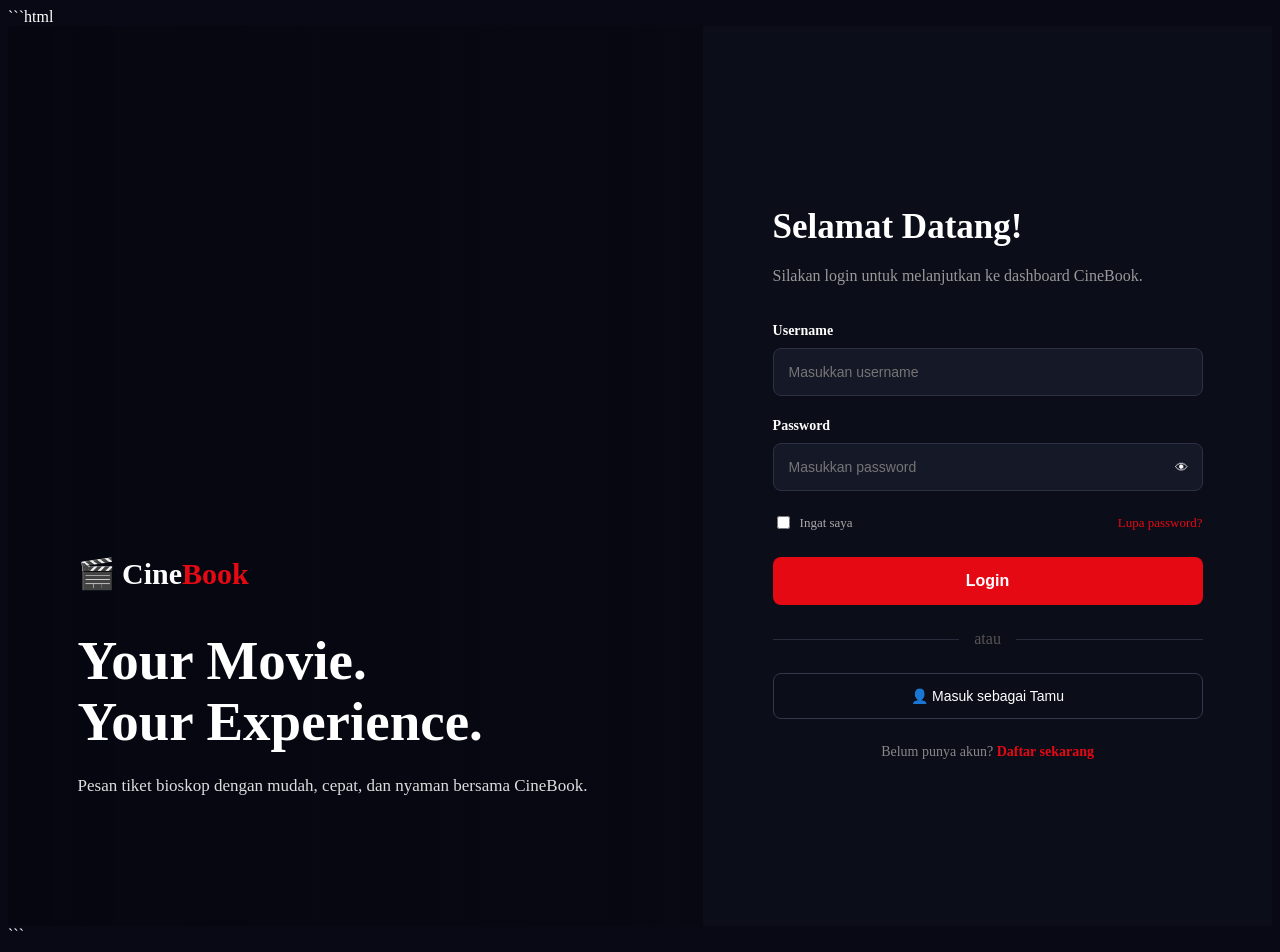
<file: login.html>
```html
<!DOCTYPE html>
<html lang="id">
<head>
    <meta charset="UTF-8">
    <meta name="viewport" content="width=device-width, initial-scale=1.0">

    <title>Login - CineBook</title>

    <link rel="stylesheet" href="login.css">
</head>

<body>

    <div class="login-container">

        <!-- BAGIAN GAMBAR -->
        <div class="login-image">

            <div class="overlay">

                <div class="logo">
                    🎬 Cine<span>Book</span>
                </div>

                <h1>
                    Your Movie.<br>
                    Your Experience.
                </h1>

                <p>
                    Pesan tiket bioskop dengan mudah,
                    cepat, dan nyaman bersama CineBook.
                </p>

            </div>

        </div>


        <!-- FORM LOGIN -->
        <div class="login-form">

            <div class="form-content">

                <div class="mobile-logo">
                    🎬 Cine<span>Book</span>
                </div>

                <h2>Selamat Datang!</h2>

                <p class="description">
                    Silakan login untuk melanjutkan
                    ke dashboard CineBook.
                </p>


                <form id="loginForm">

                    <div class="input-group">

                        <label for="username">
                            Username
                        </label>

                        <input
                            type="text"
                            id="username"
                            placeholder="Masukkan username"
                            required
                        >

                    </div>


                    <div class="input-group">

                        <label for="password">
                            Password
                        </label>

                        <div class="password-box">

                            <input
                                type="password"
                                id="password"
                                placeholder="Masukkan password"
                                required
                            >

                            <button
                                type="button"
                                onclick="togglePassword()"
                                id="showPassword"
                            >
                                👁
                            </button>

                        </div>

                    </div>


                    <div class="login-options">

                        <label>
                            <input
                                type="checkbox"
                                id="remember"
                            >

                            Ingat saya
                        </label>

                        <a href="#">
                            Lupa password?
                        </a>

                    </div>


                    <button
                        type="submit"
                        class="login-button"
                    >
                        Login
                    </button>

                </form>


                <div class="divider">
                    <span>atau</span>
                </div>


                <button
                    class="guest-button"
                    onclick="loginGuest()"
                >
                    👤 Masuk sebagai Tamu
                </button>


                <p class="register-text">
                    Belum punya akun?
                    <a href="#">Daftar sekarang</a>
                </p>

            </div>

        </div>

    </div>


    <script>

        // ==============================
        // LOGIN
        // ==============================

        document
            .getElementById("loginForm")
            .addEventListener("submit", function(event) {

                event.preventDefault();

                const username =
                    document.getElementById("username").value;

                const password =
                    document.getElementById("password").value;


                /*
                LOGIN DEMO

                Username : admin
                Password : 12345
                */

                if (
                    username === "admin" &&
                    password === "12345"
                ) {

                    localStorage.setItem(
                        "cinebookLogin",
                        "true"
                    );

                    localStorage.setItem(
                        "cinebookUser",
                        username
                    );

                    window.location.href =
                        "index.html";

                }

                else {

                    alert(
                        "❌ Username atau password salah!\n\n" +
                        "Demo Login:\n" +
                        "Username: admin\n" +
                        "Password: 12345"
                    );

                }

            });


        // ==============================
        // PASSWORD
        // ==============================

        function togglePassword() {

            const password =
                document.getElementById("password");

            const button =
                document.getElementById("showPassword");


            if (password.type === "password") {

                password.type = "text";

                button.innerText = "🙈";

            }

            else {

                password.type = "password";

                button.innerText = "👁";

            }

        }


        // ==============================
        // LOGIN TAMU
        // ==============================

        function loginGuest() {

            localStorage.setItem(
                "cinebookLogin",
                "true"
            );

            localStorage.setItem(
                "cinebookUser",
                "Guest"
            );

            window.location.href =
                "index.html";

        }

    </script>

</body>
</html>
```
</file>
<file: login.css>
```css
* {
    margin: 0;
    padding: 0;
    box-sizing: border-box;
    font-family: Arial, sans-serif;
}

body {
    min-height: 100vh;

    background: #080914;

    color: white;
}


/* ==============================
   CONTAINER
============================== */

.login-container {
    min-height: 100vh;

    display: grid;

    grid-template-columns: 55% 45%;
}


/* ==============================
   GAMBAR
============================== */

.login-image {

    background:
        linear-gradient(
            90deg,
            rgba(5, 6, 15, 0.75),
            rgba(5, 6, 15, 0.35)
        ),
        url("https://images.unsplash.com/photo-1489599849927-2ee91cede3ba")
        center/cover;

    position: relative;
}


.overlay {

    position: absolute;

    left: 10%;
    bottom: 12%;

    max-width: 550px;
}


.logo {

    font-size: 30px;

    font-weight: bold;

    margin-bottom: 40px;
}

.logo span,
.mobile-logo span {

    color: #e50914;
}


.overlay h1 {

    font-size: 55px;

    line-height: 1.1;

    margin-bottom: 20px;
}


.overlay p {

    color: #ddd;

    line-height: 1.7;

    font-size: 17px;
}


/* ==============================
   FORM
============================== */

.login-form {

    display: flex;

    align-items: center;

    justify-content: center;

    padding: 40px;

    background: #0b0d18;
}


.form-content {

    width: 100%;

    max-width: 430px;
}


.mobile-logo {

    display: none;

    font-size: 27px;

    font-weight: bold;

    margin-bottom: 35px;
}


.form-content h2 {

    font-size: 35px;

    margin-bottom: 10px;
}


.description {

    color: #999;

    line-height: 1.6;

    margin-bottom: 35px;
}


/* ==============================
   INPUT
============================== */

.input-group {

    margin-bottom: 22px;
}


.input-group label {

    display: block;

    margin-bottom: 9px;

    font-size: 14px;

    font-weight: bold;
}


.input-group input {

    width: 100%;

    padding: 15px;

    background: #151827;

    border: 1px solid #2d3043;

    border-radius: 8px;

    outline: none;

    color: white;

    font-size: 14px;

    transition: 0.3s;
}


.input-group input:focus {

    border-color: #e50914;

    box-shadow:
        0 0 10px rgba(229, 9, 20, 0.15);
}


/* ==============================
   PASSWORD
============================== */

.password-box {

    position: relative;
}


.password-box input {

    padding-right: 50px;
}


.password-box button {

    position: absolute;

    right: 5px;

    top: 50%;

    transform: translateY(-50%);

    background: transparent;

    border: none;

    color: white;

    cursor: pointer;

    padding: 10px;
}


/* ==============================
   OPTIONS
============================== */

.login-options {

    display: flex;

    justify-content: space-between;

    align-items: center;

    margin-bottom: 25px;

    font-size: 13px;

    color: #aaa;
}


.login-options label {

    display: flex;

    gap: 7px;

    align-items: center;
}


.login-options a {

    color: #e50914;

    text-decoration: none;
}


/* ==============================
   LOGIN BUTTON
============================== */

.login-button {

    width: 100%;

    padding: 15px;

    background: #e50914;

    border: none;

    border-radius: 8px;

    color: white;

    font-size: 16px;

    font-weight: bold;

    cursor: pointer;

    transition: 0.3s;
}


.login-button:hover {

    background: #ff2633;

    transform: translateY(-2px);

    box-shadow:
        0 8px 20px rgba(229, 9, 20, 0.25);
}


/* ==============================
   DIVIDER
============================== */

.divider {

    display: flex;

    align-items: center;

    gap: 15px;

    margin: 25px 0;

    color: #555;
}


.divider::before,
.divider::after {

    content: "";

    height: 1px;

    background: #292c3c;

    flex: 1;
}


/* ==============================
   GUEST
============================== */

.guest-button {

    width: 100%;

    padding: 14px;

    border: 1px solid #34384d;

    border-radius: 8px;

    background: transparent;

    color: white;

    cursor: pointer;

    font-size: 14px;

    transition: 0.3s;
}


.guest-button:hover {

    background: #171a29;

    border-color: #e50914;
}


/* ==============================
   REGISTER
============================== */

.register-text {

    text-align: center;

    margin-top: 25px;

    color: #888;

    font-size: 14px;
}


.register-text a {

    color: #e50914;

    text-decoration: none;

    font-weight: bold;
}


/* ==============================
   RESPONSIVE
============================== */

@media (max-width: 900px) {

    .login-container {

        grid-template-columns: 1fr;
    }

    .login-image {

        display: none;
    }

    .mobile-logo {

        display: block;
    }

    .login-form {

        min-height: 100vh;

        padding: 30px;
    }

}


@media (max-width: 500px) {

    .login-form {

        padding: 25px 20px;
    }

    .form-content h2 {

        font-size: 29px;
    }

}
```
</file>
